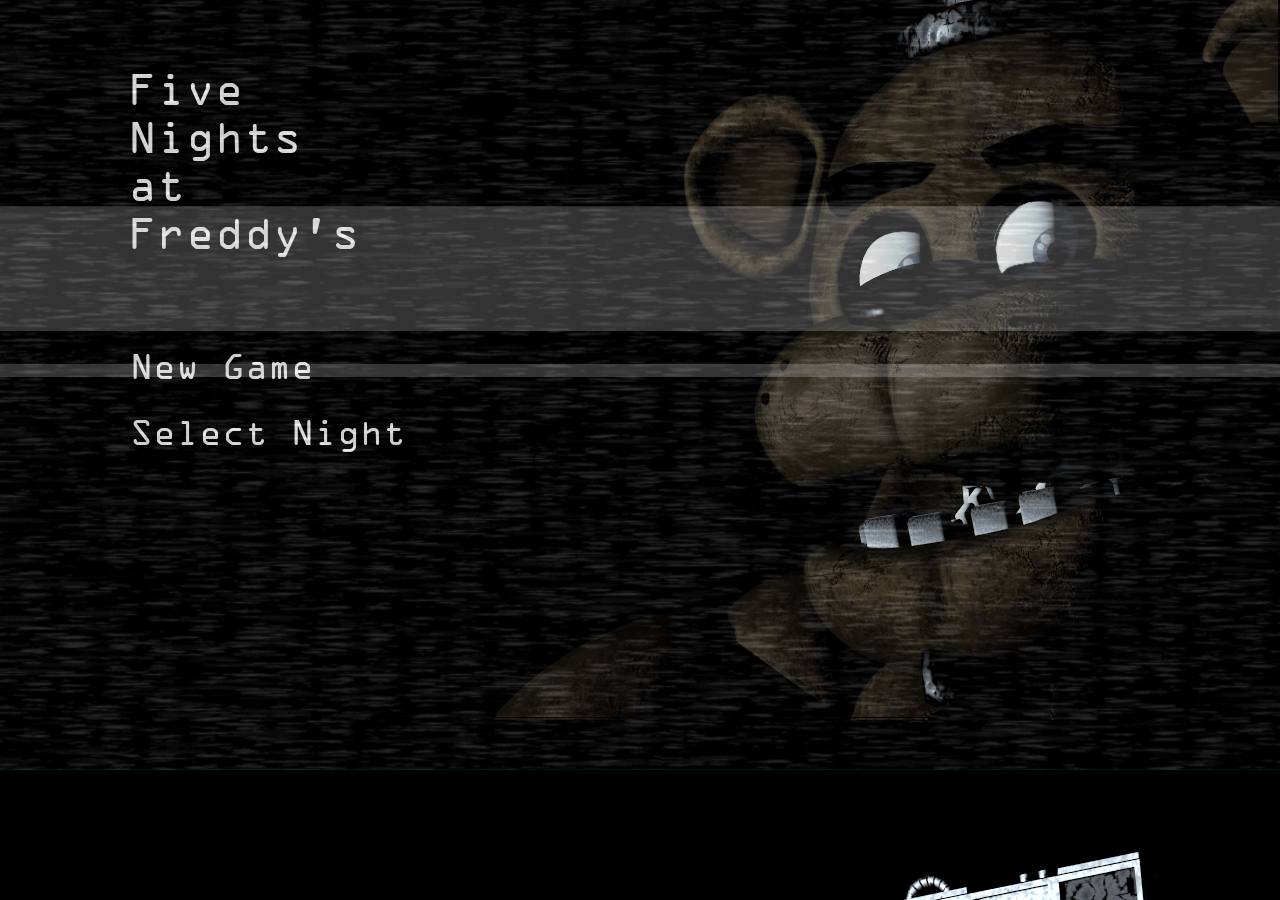
<file: index.html>
<!DOCTYPE html>
<html>
<head>
    <title>Five Nights at Freddy's 1</title>
    <link rel="stylesheet" href="css/main.css">
    <audio id="bgMusic" loop>
        <source src="sounds/main/mainMenu.wav" type="audio/wav">
    </audio>
    <audio id="buttonAction">
        <source src="sounds/userInteraction/cameraBlip.wav" type="audio/wav">
    </audio>
</head>
<body id="mainMenuBg">

    <div class="title">
        Five Nights at Freddy's
    </div>

    <div class="menuContent" id="menuContent">
        <button class="menuButton" onclick="newGame()">
            <img class="arrow" src="static/miscellaneous/hover.png">
            New Game
        </button>

        <button class="menuButton1" onclick="cont()">
            <img class="arrow" src="static/miscellaneous/hover.png">
            Select Night
        </button>
    </div>

     <img id="staticOverlay" src="static/miscellaneous/static.gif">
    <img id="staticOverlay" src="static/miscellaneous/blipFlash.gif" >


    <script src="js/mainMenu/mainMenu.js"></script>
    <script src="js/mainMenu/menuAudio.js"></script>
    <script src="js/mainMenu/mainNavigation.js"></script>

    <script>
        const animation = new MainMenuAnimation();
        animation.animate();

        const audio = new MenuAudio();
    </script>
</body>
</html>
</file>
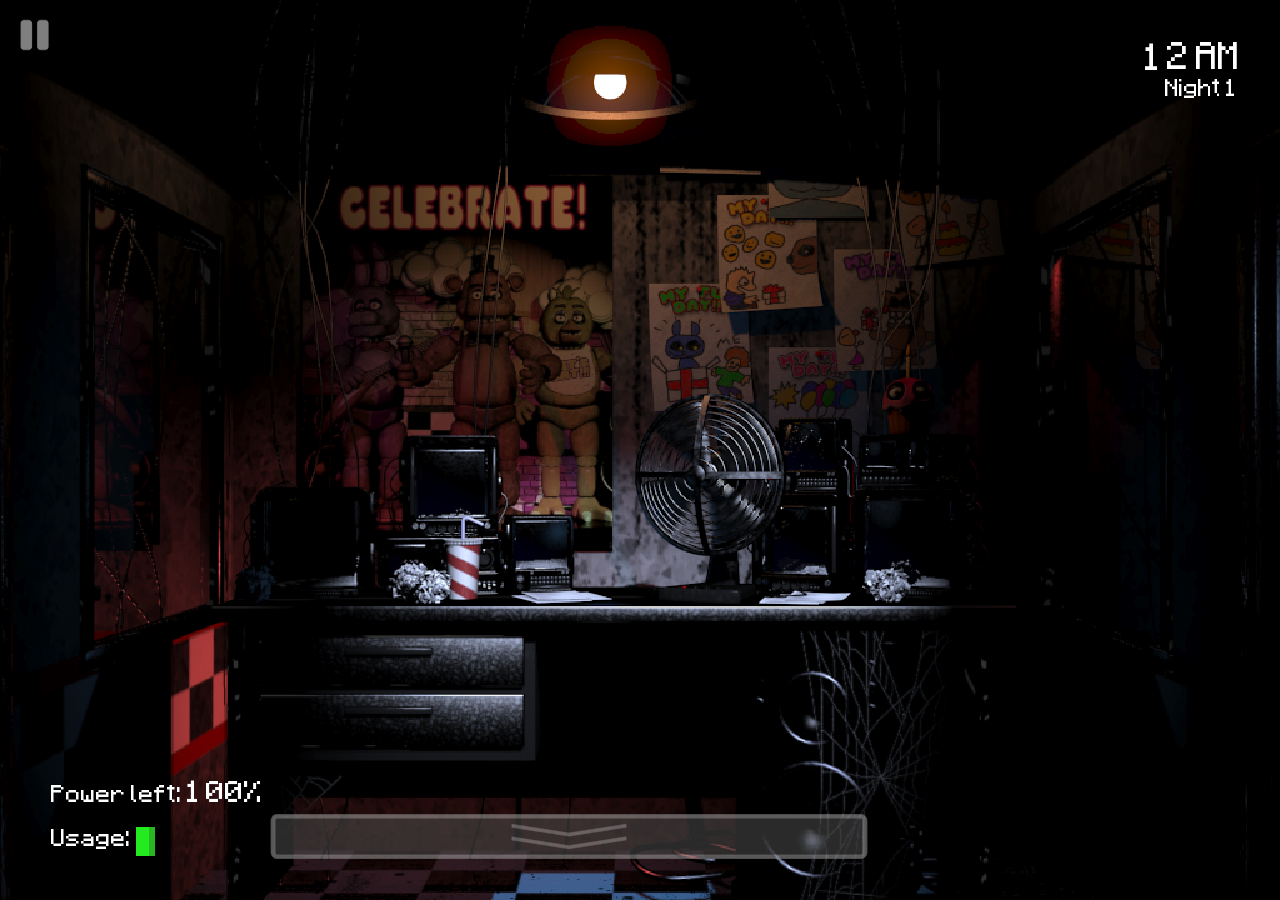
<file: screens/officeView.html>
<!DOCTYPE html>
<html>
<head>
    <title>Five Nights at Freddy's 1</title>
    <link rel="stylesheet" href="../css/main.css">
    <link rel="stylesheet" href="../css/office.css">
    <link rel="stylesheet" href="../css/camera.css">
    <audio id="bgMusic" loop>
        <source src="../sounds/main/officeAudio.wav" type="audio/wav">
    </audio>
</head>
<body id="officeView">

        <button id="pauseButton" onclick="pauseManager.pause()"></button>
        <div id="currentTime"> 12 AM  </div>
        <div id="currentNight"> Night 1 </div>


    <div id="pauseOverlay">
            <button class="pauseMenuButton" onclick="pauseManager.unpause()">Continue</button>
            <button class="pauseMenuButton" onclick="pauseManager.restart()">Restart</button>
            <button class="pauseMenuButton" onclick="window.location.replace('../index.html')">Main Menu</button>
    </div>

    <div id="officeContainer">
        <div id="imageWrapper">
            <button id="leftDoorTopButton" onclick="buttons.topLeftClick()"> </button>
            <button id="leftDoorBottomButton" onclick="buttons.bottomLeftClick()"> </button>
            <img src="../static/theOffice/leftButton.png" id="leftDoorButtons">

            <img src="../static/rooms/theOffice_complete.png" id="officeImage">

            <img src="../static/theOffice/rightButton.png" id="rightDoorButtons">
            <button id="rightDoorTopButton" onclick="buttons.topRightClick()"> </button>
            <button id="rightDoorBottomButton" onclick="buttons.bottomRightClick()"></button>

            <img src="../static/theOffice/rightDoor.png" id="rightDoor">
            <img src="../static/theOffice/leftDoor.png" id="leftDoor">
        </div>
    </div>
        
    <div id="bottomItems"> 
        <div id="powerStats">
            <div>
                Power left: <span id="percent">100%</span>
            </div>

            <div id="usage">
                Usage:
                <img src="../static/miscellaneous/fullBar.png" id="usageBar">
            </div>

        </div>

        <img src="../static/miscellaneous/cameraBar.png" id="cameraBar" onmouseenter="cameraSystem.onCameraBarHover()">

    </div>

        
        <script src="../js/camera/cameraButtons.js"></script>
        <script src="../js/camera/cameraUI.js"></script>
        <script src="../js/camera/cameraAudio.js"></script>
        <script src="../js/camera/cameraRooms.js"></script>
        <script src="../js/shared/timeSystem.js"></script>
        <script src="../js/office/doorAnimator.js"></script>
        <script src="../js/office/officeAnimator.js"></script>
        <script src="../js/office/inputHandler.js"></script>
        <script src="../js/office/pause.js"></script>
        <script src="../js/office/officeView.js"></script>
        <script src="../js/office/bgMusic.js"></script>
        <script src="../js/office/officeButtons.js"></script>
        <script src="../js/camera/cameraSystem.js"></script>
        <script src="../js/shared/powerSystem.js"></script>
        <script src="../js/jumpscares/jumpscare.js"></script>
        <script src="../js/jumpscares/gameOver.js"></script>

        <script>
            const officeView = new OfficeView();
            const pauseManager = new PauseManager(officeView);
            const cameraSystem = new CameraSystem();
            const powerSystem = new PowerSystem();
            const buttons = new ButtonFunctions(officeView);
            const audio = new BackgroundMusic();
            const time = new TimeSystem(officeView);

            powerSystem.startDrain();
        </script>
</body>
</html>
</file>
<file: css/main.css>
@font-face {
    font-family: "FNAF";
    src: url("../static/FNAF.ttf");
}

@font-face {
    font-family: "OCRAM";
    src: url("../static/OCRAM.ttf");
}

body, html {
    overflow: hidden;
    margin: 0;
    padding: 0;
}



#mainMenuBg{
    display: flex;
    flex-direction: column;
    background-color: black;
    padding-left: 10%;
    padding-top: 5%;
    position: relative;
}

#officeView{
    background: #000;
    margin: 0;
    padding: 0;
}

.title {
    font-family: "OCRAM";
    color: white;
    font-size: 40px;
    display: block;
    width: 1ch;
    user-select: none;
}

.menuContent {
    display: flex;
    flex-direction: column;
    align-items: flex-start;  
    padding-top: 7%; 
    margin-left: -3.7px;
    gap: 25px;
}

.menuButton, .menuButton1 {
    font-family: "OCRAM";
    border: 0px;
    background-color: transparent;
    color: white;
    font-size:xx-large;
    user-select: none;
}

.menuButton1 .arrow {
    display: none;
    width: 30px;
    height: 28px;
    margin-left: -32.2%;
}


.arrow {
    display: none;
    width: 30px;
    height: 28px;
    margin-left: -44.7%;
}

.menuButton:hover .arrow, .menuButton1:hover .arrow{
    display: inline-block;
}


.nightText {
    font-family: "OCRAM";
    color: white;
    margin-top: -20px !important;
    margin-left: 10px;
    user-select: none;
}

.mainText {
    font-family: "FNAF";
    color: white;
    user-select: none;
}

#staticOverlay {
    position: absolute;
    background-size: cover;
    opacity: 20%;
    top: -2%;
    left: -0.2%;
    width: 100%;
    height: 100%;
    pointer-events: none;
}

.helpWantedPoster {
    position: fixed;
    top: 0;
    left: 0;
    height: 100%;
    width: 100%;
    background: #000;
    background-image: url(../static/miscellaneous/helpWanted.png);
    background-size: cover;
    background-repeat: no-repeat;
    background-position: center;
    opacity: 0;
    transition: opacity 1s ease-in-out;
}

.nightInfoContainer {
    display: flex;
    flex-direction: column;
    align-items: center;
    justify-content: center;
    opacity: 1;
    background-image: none;
}

.nightTimeDisplay {
    font-size: 3rem;
    font-family: "FNAF";
    margin: 0;
    letter-spacing: 2px;
    color: #ddd;
}

.nightNumberDisplay {
    font-size: 1.5rem;
    font-family: "FNAF";
    margin: 20px 0 0 0;
    letter-spacing: 1px;
    color: #aaa;
}

.nightStaticOverlay {
    position: absolute;
    background-size: cover;
    top: -2%;
    left: -1%;
    width: 1281px;
    height: 100%;
    pointer-events: none;
}

.arrowYes {
    margin-left: -87%;
}

.arrowNo {
    margin-left: -107.2%;
}
</file>
<file: css/office.css>
#officeView {
    width: 100vw;
    height: 100vh;
    overflow: hidden;
    margin: 0;
    padding: 0;
}

#officeContainer {
    position: relative;
    width: 100vw;
    height: 100vh;
    overflow: hidden;
}

.camera {
    position: fixed;
    top: 0;
    left: 0;
    width: 100vw;
    height: 100vh;
    object-fit: cover;
    z-index: 1;
    pointer-events: none;
}

#imageWrapper {
    width: 100%;
    height: 100%;
    overflow: hidden;
}

#officeImage {
    position: absolute;
    pointer-events: none;
    top: 0;
    left: 50%;
    transform: translateX(-50%);
}

#cameraBar {
    position: fixed;
    opacity: 0.5;
    height: 60px;
    margin-top: 35px;
    margin-bottom: 20px;
    margin-left: 17%;
    z-index: 5;
}

#bottomItems{
    display: flex;
    position: absolute;
    bottom: 0;
    left: 1%;
    width: 90%;
    padding-left: 3%;
    padding-bottom: 1%;
    gap: 4%;
    user-select: none;
    z-index: 2;
}

#powerStats{
   font-family: "FNAF";
   color: white;
   font-size: 20px;
   user-select: none;
   margin-bottom: 10px;
   z-index: 2;
}

#usage {
    margin-bottom: 10px; 
}

#usageBar {
    object-fit: none;
    object-position: 0 0;
    height: 32px;
    width: 21px;
}

#leftDoorButtons {
    position: absolute;
    z-index: 1;
    top: 50%;
    left: -100px;
    width: 94px;
    height: 247px;
    object-fit: none;
    object-position: 0 0;
    user-select: none;

}

#leftDoorTopButton {
    position: absolute;
    z-index: 2;
    width: 37px;
    height: 55px;
    background-color: transparent;
    border: none;
    cursor: pointer;
    color: white;
    user-select: none;
}

#leftDoorBottomButton {
    position: absolute;
    z-index: 2;
    width: 37px;
    height: 55px;
    background-color: transparent;
    border: none;
    cursor: pointer;
    color: white;
    user-select: none;
}

#rightDoorTopButton {
    position: absolute;
    z-index: 2;
    width: 37px;
    height: 55px;
    background-color: transparent;
    border: none;
    cursor: pointer;
    color: white;
    user-select: none;
}

#rightDoorBottomButton {
    position: absolute;
    z-index: 2;
    width: 37px;
    height: 55px;
    background-color: transparent;
    border: none;
    cursor: pointer;
    color: white;
    user-select: none;
}

#rightDoorButtons {
    position: absolute;
    z-index: 1;
    top: 50%;
    left: 100vw;
    width: 94px;
    height: 247px;
    object-fit: none;
    object-position: 0 0;
    user-select: none;
}

#pauseButton {
    position: absolute;
    top: 15px;
    left: 15px;
    z-index: 1;
    width: 40px;
    height: 40px;
    opacity: 0.5;
    background-image: url('../static/miscellaneous/pause.png');
    background-size: contain;
    background-repeat: no-repeat;
    background-color: transparent;
    border: none;
    cursor: pointer;
    user-select: none;
    z-index: 2;
}


#pauseOverlay {
    display: none;
    position: fixed;
    top: 0;
    left: 0;
    width: 100%;
    height: 100%;
    background-color: rgba(0, 0, 0, 0.5);
    z-index: 100;
    justify-content: center;
    align-items: center;
}

.pauseMenuButton {
    font-family: "FNAF";
    font-size: 32px;
    color: white;
    background-color: transparent;
    border: none;
    cursor: pointer;
    padding: 10px 20px;
    z-index: 2;
}

#currentTime {
    font-family: "FNAF";
    font-size: 30px;
    position: absolute;
    color: white;
    right: 40px;  
    top: 35px;    
    letter-spacing: -1px;
    display: block;
    z-index: 2;
}

#currentNight {
    font-family: "FNAF";
    font-size: 19px;
    position: absolute;
    color: white;
    right: 40px;  
    top: 75px;    
    display: block;
    z-index: 2;
}

#percent {
    font-size: 25px;
    position: relative;
    top: 3px;
    z-index: 2;
}

#rightDoor {
    position: absolute;
    pointer-events: none;
    object-fit: none;
    object-position: 0 0;
    width: 250px;
    height: 721px;
    margin-top: 5px;
}

#leftDoor {
    position: absolute;
    pointer-events: none;
    object-fit: none;
    object-position: -1500px 0;
    width: 250px;
    height: 721px;
    margin-top: 5px;
}

.transitionText {
    position: fixed;
    width: 100%;
    height: 100%;
    display: flex;
    justify-content: center;
    align-items: center;
    z-index: 10;
    overflow: hidden;
    background: black;
}

.five, .six {
    font-family: "FNAF";
    font-size: 100px;
    color: white;
    position: absolute;
    right: 660px;
    letter-spacing: -1px;
}

.five {
    animation: slideUp 5s ease-in forwards;
}

.six {
    animation: slideUpSix 5s ease-in forwards;
}

@keyframes slideUp {
    0% {
        transform: translateY(0);
        opacity: 1;
    }
    70% {
        opacity: 0;
    }
    100% {
        transform: translateY(-300px);
        opacity: 0;
    }
}

@keyframes slideUpSix {
    0% {
        transform: translateY(100px);
    }

    100% {
        transform: translateY(0);
        opacity: 1;
    }
}

.am {
    font-family: "FNAF";
    font-size: 100px;
    color: white;
    letter-spacing: -1px;
    position: absolute;
    right: 490px;
}

.transitionText::before {
    content: "";
    position: absolute;
    width: 100%;
    height: 150px;
    background: black;
    top: 28%;
    transform: translateY(-50%);
    z-index: 1;
}

.transitionText::after {
    content: "";
    position: absolute;
    width: 100%;
    height: 150px;
    background: black;
    bottom: 23%;
    z-index: 1;
}

.jumpscare {
    position: fixed;
    top: 0;
    left: 0;
    width: 100vw;
    height: 100vh;
    object-fit: cover;
}
</file>
<file: css/camera.css>
.cameraUI {
    position: fixed;
    top: 0;
    left: 0;
    width: 100%;
    height: 100%;
    pointer-events: none;
    background-image: url('../static/miscellaneous/cameraOutline4.png');
    background-size: 100% 100%;
    background-repeat: no-repeat;
    background-position: center;
    z-index: 2;
}

.cameraButton {
    position: absolute;
    width: 55px;
    height: 35px;
    font-family: "FNAF";
    background-size: contain;
    background-position: center;
    border: 0px;
    z-index: 3;
    pointer-events: auto;
}

.cameraMap {
    background-image: url('../static/miscellaneous/cameraMap.png');
    position: fixed;
    background-repeat: no-repeat;
    background-position: center;
    background-size: cover;
    z-index: 2;
    width: 380px;
    height: 380px;
    left: 67%;
    top: 40%;
}

[id="1A"] {
    margin-top: 6%;
    margin-left: 25%;
}

[id="1B"] {
    margin-top: 19.2%;
    margin-left: 22%;
}

[id="1C"] {
    margin-top: 39%;
    margin-left: 14%;
}

[id="2A"] {
    margin-top: 68%;
    margin-left: 26.5%;
}

[id="2B"] {
    margin-top: 78%;
    margin-left: 26.5%;
}

[id="3"] {
    margin-top: 63%;
    margin-left: 6%;
}

[id="4A"] {
    margin-top: 68%;
    margin-left: 53%;
}

[id="4B"] {
    margin-top: 78%;
    margin-left: 53%;
}

[id="5"] {
    margin-top: 26%;
    margin-left:-5% ;
}

[id="6"] {
    margin-top: 59%;
    margin-left: 78%;
}

[id="7"] {
    margin-top: 26.5%;
    margin-left: 80%;
}

.staticFlash {
    position: absolute;
    background-size: cover;
    opacity: 20%;
    top: -2%;
    left: -0.2%;
    width: 100%;
    height: 100%;
    display: block;
    pointer-events: none;
    z-index: 3;
}

.static {
    position: fixed;
    top: 0;
    left: 0;
    background-size: cover;
    opacity: 20%;
    width: 100%;
    height: 100%;
    z-index: 2;
    display: block;
    pointer-events: none;
}

.roomText {
    font-family: 'FNAF';
    font-size: 30px;
    color: white;
    right: 19%;
    top: 33%;
    position: fixed;
    z-index: 3;
}

.cameraRoom {
    position: fixed;
    top: 0;
    left: 0;
    width: 100vw;
    height: 100vh;
    z-index: 1;
    pointer-events: none;
    background-repeat: no-repeat;
}
</file>
